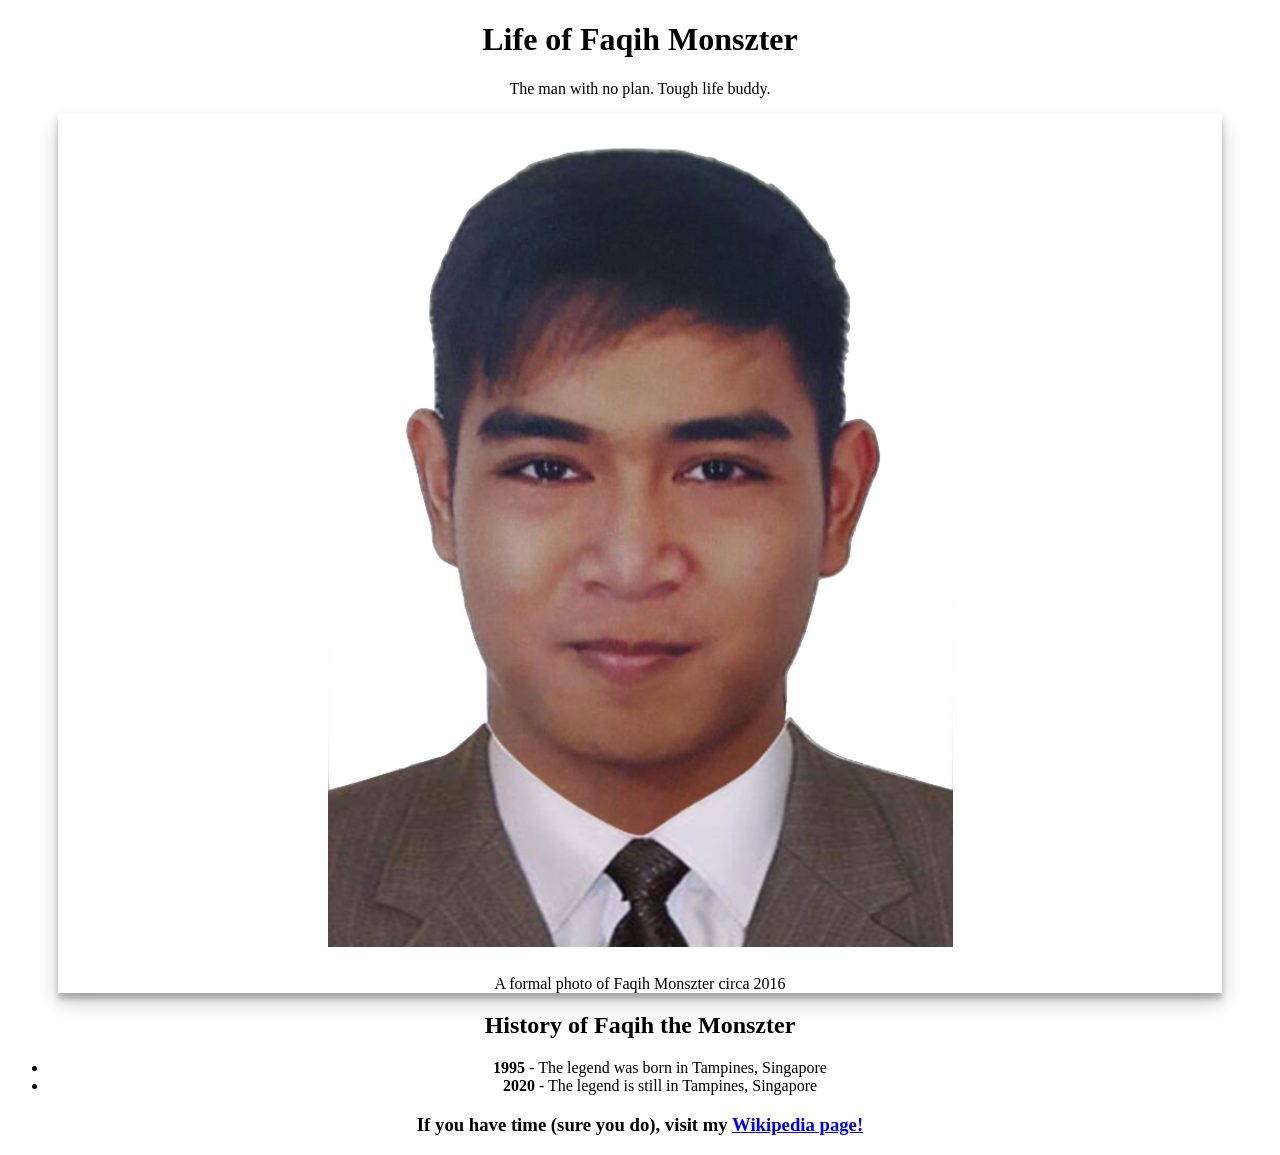
<file: index.html>
<!DOCTYPE html>
<html lang="en">
<head>
    <meta charset="UTF-8">
    <meta name="viewport" content="width=device-width, initial-scale=1.0">
    <meta http-equiv="X-UA-Compatible" content="ie=edge">
    <title>Tribute Page (FCC Challenge 1)</title>
    <link rel="stylesheet" type="text/css" href="css/main.css"> <!-- to import the css file -->
</head>
<body>
    <main id="main">
        <h1 id="title">Life of Faqih Monszter</h1>
        <p>The man with no plan. Tough life buddy.</p>

        <figure id="img-div">
            <img id="image" src="formal-photo.jpg" width="300px" alt="Handsome lad looking good">
            <br>
            <figcaption style="margin: 10px 10px 10px 10px" id="img-caption">A formal photo of Faqih Monszter circa 2016</figcaption>
        </figure>
        <section id="tribute-info">
            <h2>History of Faqih the Monszter</h2>
            <ul>
                <li>
                    <strong>1995</strong> - The legend was born in Tampines, Singapore
                </li>
                <li>
                    <strong>2020</strong> - The legend is still in Tampines, Singapore
                </li>
            </ul>
            <h3>If you have time (sure you do), visit my <a id="tribute-link" href="https://en.wikipedia.org/wiki/The_Master_(American_TV_series)" target="_blank">Wikipedia page!</a></h3>
        </section>
    </main>
    <script src="https://cdn.freecodecamp.org/testable-projects-fcc/v1/bundle.js"></script>
</body>
</html>
</file>
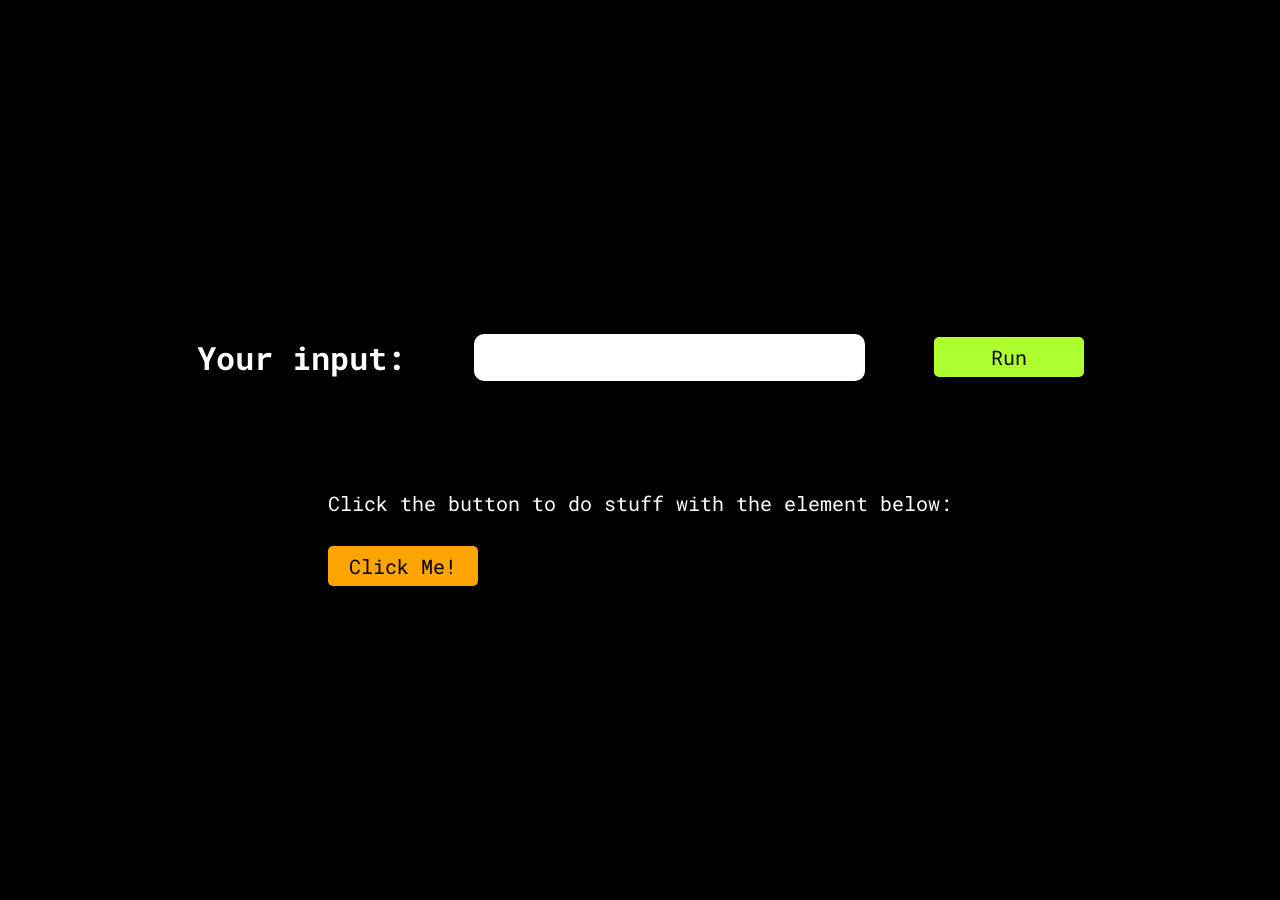
<file: javascript.html>
<!DOCTYPE html>
<html lang="en" style="margin: 0; padding: 0;">
  <head>
    <meta charset="UTF-8" />
    <meta name="viewport" content="width=device-width, initial-scale=1.0" />
    <meta http-equiv="X-UA-Compatible" content="ie=edge" />
    <title>JavaScript Exercise</title>
    <link
      href="https://fonts.googleapis.com/css?family=Didact+Gothic|Kosugi|Oxygen|Raleway|Roboto|Roboto+Mono|Ubuntu&display=swap"
      rel="stylesheet"
    />
    <style>
      button {
        font-size: 20px;
        height: 40px;
        width: 150px;
        background: greenyellow;
        font-family: Roboto Mono;
        border: none;
        border-radius: 5px;
      }

      .hidden {
        display: none;
      }
    </style>
  </head>
  <body style="margin: 0; padding: 0;">
    <div
      style="width: 100vw; height: 100vh; background: black; font-family: Roboto Mono; color: white; display: flex; flex-direction: column; align-items: center; justify-content: center;"
    >
      <div
        style="display: flex; justify-content: space-evenly; width: 80vw; align-items: center;"
      >
        <h1>Your input:</h1>
        <input
          type="text"
          style="border: 3px white solid; border-radius: 10px; color: black; font-family: Roboto Mono; font-size: 30px;"
          id="input"
        />
        <button style="background: greenyellow" onclick="run()">
          Run
        </button>
      </div>
      <div
        id="demo"
        style="margin-top: 10vh; display: flex; flex-direction: column; justify-content: center;"
      >
        <div style="font-size: 20px; margin-bottom: 30px;">
          Click the button to do stuff with the element below:
        </div>
        <button style="background: orange;" id="click-me">
          Click Me!
        </button>
        <div
          id="target"
          style="width: 50vw; margin: 10px; padding: 10px; border: 3px white solid;"
        >
          Hello, I am simply a regular element in the document. I'm not exactly
          sure what you want me to do. Perhaps you should click on the button
          when you're ready to amend me with JavaScript?
        </div>
      </div>
    </div>
  </body>
  <script src="js/index.js"></script>
</html>
</file>
<file: css/main.css>
/* html {
    background: grey;
    color: #232147;
    font-family: Arial, 'Times New Roman', Times, serif;
    font-size: 16px;
    font-weight: bolder;
} */

body {
    text-align: center;
}

#img-div {
    box-shadow: 0 10px 20px rgba(0, 0, 0, 0.19), 0 6px 6px rgba(0, 0, 0, 0.23);
    margin: 6px 50px 6px 50px;
}

#image {
    width: 100%;
    height: auto;
    max-width: 625px;
    margin-left: auto;
    margin-right: auto;
    display: block;
}
</file>
